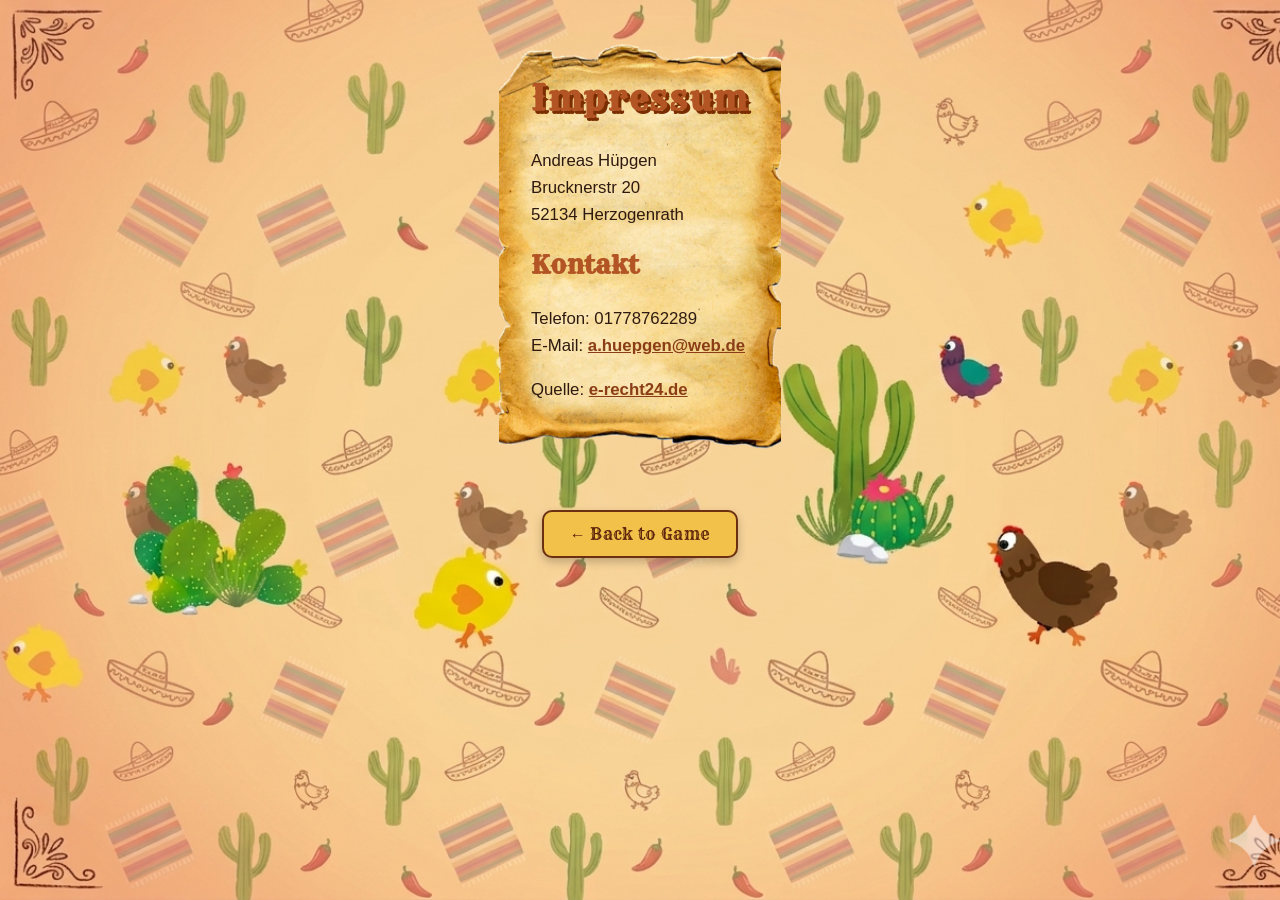
<file: impressum.html>
<!DOCTYPE html>
<html lang="en">
<head>
    <meta charset="UTF-8">
    <meta name="viewport" content="width=device-width, initial-scale=1.0">
    <link rel="stylesheet" href="style.css">
    <link rel="stylesheet" href="impressum.css">
    <link rel="icon" type="image/png" href="img/favicon.png">
    <link href="https://fonts.googleapis.com/css2?family=Rye&display=swap" rel="stylesheet">
    <title>Impressum – El Pollo Loco</title>
</head>
<body>
    <div class="impressum-container">
        <h1>Impressum</h1>
        <p>Andreas H&uuml;pgen<br>
        Brucknerstr 20<br>
        52134 Herzogenrath</p>
        <h2>Kontakt</h2>
        <p>Telefon: 01778762289<br>
        E-Mail: <a href="mailto:a.huepgen@web.de">a.huepgen@web.de</a></p>
        <p>Quelle: <a href="https://www.e-recht24.de" target="_blank" rel="noopener noreferrer">e-recht24.de</a></p>
    </div>
    <div class="back-link-row">
        <a class="back-link" href="index.html">&larr; Back to Game</a>
    </div>
</body>
</html>
</file>
<file: style.css>
h1 {
    font-family: 'Rye', serif;
    color: #f9d342;
    text-shadow: 3px 3px 0 #7a2e00;
    letter-spacing: 0.05em;
}

html {
    background-image: url('./img/5_background/screen_bg.png');
    background-size: cover;
}

#gameContainer {
    position: relative;
    width: 100%;
    max-width: 720px;
    aspect-ratio: 720 / 480;
}

#keybindings {
    min-width: 160px;
    background: rgba(0, 0, 0, 0.55);
    border: 2px solid #7a2e00;
    border-radius: 12px;
    padding: 16px 20px;
    color: #f9d342;
    font-family: 'Arial', sans-serif;
    flex-shrink: 0;
}

#keybindings h2 {
    font-family: 'Rye', serif;
    font-size: 1em;
    margin: 0 0 12px 0;
    color: #f9d342;
    text-shadow: 1px 1px 0 #7a2e00;
    text-align: center;
}

.key-row {
    display: flex;
    align-items: center;
    gap: 10px;
    margin-bottom: 10px;
    font-size: 0.85em;
}

.key {
    background: #f9d342;
    color: #7a2e00;
    border: 2px solid #7a2e00;
    border-radius: 6px;
    padding: 2px 8px;
    font-weight: bold;
    font-size: 0.9em;
    white-space: nowrap;
    min-width: 36px;
    text-align: center;
}

@media (max-width: 900px) {
    #keybindings {
        display: none;
    }
}


#canvas {
    position: absolute;
    left: 0;
    top: 0;
    width: 100%;
    height: 100%;
}

#keybindings {
    position: absolute;
    top: 16px;
    left: 16px;
    z-index: 12;
    background: rgba(0, 0, 0, 0.55);
    border: 2px solid #7a2e00;
    border-radius: 10px;
    padding: 10px 14px;
    display: flex;
    flex-direction: column;
    gap: 6px;
}

.key-row {
    display: flex;
    align-items: center;
    gap: 8px;
    font-size: 0.72em;
    color: #f9d342;
    font-family: Arial, sans-serif;
}

.key {
    background: #f9d342;
    color: #7a2e00;
    border: 2px solid #7a2e00;
    border-radius: 5px;
    padding: 1px 6px;
    font-weight: bold;
    font-size: 0.9em;
    white-space: nowrap;
    min-width: 28px;
    text-align: center;
}

#startScreenOverlay {
    position: absolute;
    left: 0;
    top: 0;
    right: 0;
    bottom: 0;
    display: flex;
    align-items: center;
    justify-content: center;
    background: black;
    z-index: 10;
}

#startScreenImg {
    width: 100%;
    height: 100%;
    object-fit: cover;
    position: absolute;
    left: 0;
    top: 0;
}

#startGameBtn {
    position: absolute;
    bottom: 40px;
    left: 50%;
    transform: translateX(-50%);
    font-size: 1.1em;
    font-family: 'Rye', serif;
    font-weight: 700;
    padding: 0.45em 1.7em;
    z-index: 11;
    background: linear-gradient(180deg, #f5cc5c 0%, #e5ad2f 62%, #c98112 100%);
    color: #5f250b;
    border: 3px solid #6b2f12;
    border-radius: 12px;
    text-shadow: 1px 1px 0 rgba(255, 248, 192, 0.8);
    box-shadow: 0 5px 0 #6b2f12, 0 8px 16px rgba(0, 0, 0, 0.4);
    cursor: pointer;
    letter-spacing: 0.04em;
    transition: transform 0.1s, box-shadow 0.1s;
}

#startGameBtn:hover {
    background: linear-gradient(180deg, #f8d87a 0%, #eebb47 62%, #d1901b 100%);
    transform: translateX(-50%) translateY(-2px);
    box-shadow: 0 7px 0 #6b2f12, 0 10px 20px rgba(0, 0, 0, 0.4);
}

#startGameBtn:active {
    transform: translateX(-50%) translateY(3px);
    box-shadow: 0 2px 0 #6b2f12, 0 4px 8px rgba(0, 0, 0, 0.3);
}

#endScreenOverlay {
    position: absolute;
    left: 0;
    top: 0;
    right: 0;
    bottom: 0;
    display: none;
    align-items: center;
    justify-content: center;
    background: rgba(0,0,0,0.75);
    z-index: 15;
}

#endScreenImg {
    width: 100%;
    height: 100%;
    object-fit: contain;
    position: absolute;
    left: 0;
    top: 0;
}

#restartBtn {
    position: absolute;
    bottom: 40px;
    left: 50%;
    transform: translateX(-50%);
    font-size: 1.2em;
    font-family: 'Arial Black', Arial, sans-serif;
    font-weight: 900;
    padding: 0.3em 1.4em;
    z-index: 16;
    background: linear-gradient(180deg, #f9d342 0%, #e6a817 60%, #c47d0a 100%);
    color: #7a2e00;
    border: 4px solid #7a2e00;
    border-radius: 12px;
    text-shadow: 1px 1px 0 #fff8c0;
    box-shadow: 0 6px 0 #7a2e00, 0 8px 16px rgba(0,0,0,0.4);
    cursor: pointer;
    letter-spacing: 0.05em;
}
/* ═══════════════════════════════════════════════════════════════════════════
   LAYOUT & RESPONSIVE
   ═══════════════════════════════════════════════════════════════════════════ */

html, body {
    margin: 0;
    padding: 0;
    overflow-x: hidden;
}

body {
    display: flex;
    flex-direction: column;
    align-items: center;
    min-height: 100dvh;
    background: transparent;
}

/* ── Footer ──────────────────────────────────────────────────────────────── */
footer {
    margin-top: 16px;
    margin-bottom: 14px;
    font-family: sans-serif;
    font-size: 0.95em;
}

footer a {
    display: inline-flex;
    align-items: center;
    gap: 8px;
    padding: 10px 22px;
    color: #5f250b;
    text-decoration: none;
    border: 2px solid #6b2f12;
    border-radius: 10px;
    background: #f1c14a;
    box-shadow: 0 4px 10px rgba(0, 0, 0, 0.22);
    font-family: 'Rye', serif;
    letter-spacing: 0.02em;
    transition: transform 120ms ease, background-color 120ms ease, box-shadow 120ms ease;
}

footer a:hover {
    color: #5f250b;
    background: #e0ae36;
    box-shadow: 0 6px 14px rgba(0, 0, 0, 0.28);
    transform: translateY(-1px);
}

/* ── Utility ─────────────────────────────────────────────────────────────── */
canvas {
    background-color: black;
}

/* ── Mute / Fullscreen buttons ───────────────────────────────────────────── */
#gameButtons {
    position: absolute;
    top: 10px;
    right: 10px;
    display: flex;
    gap: 6px;
    z-index: 99999;
}

#fullscreenBtn, #muteBtn {
    width: 38px;
    height: 38px;
    font-size: 1.2em;
    cursor: pointer;
    border-radius: 8px;
    border: 2px solid #7a2e00;
    background: rgba(249, 211, 66, 0.85);
    color: #7a2e00;
    display: flex;
    align-items: center;
    justify-content: center;
    padding: 0;
}

#fullscreenBtn:hover, #muteBtn:hover {
    background: rgba(255, 224, 102, 0.95);
}

#menuBtn {
    width: 38px;
    height: 38px;
    cursor: pointer;
    border-radius: 8px;
    border: 2px solid #7a2e00;
    background: rgba(249, 211, 66, 0.85);
    color: #7a2e00;
    display: flex;
    align-items: center;
    justify-content: center;
    padding: 0;
}

#menuBtn:hover {
    background: rgba(255, 224, 102, 0.95);
}

/* ── Fullscreen mode ─────────────────────────────────────────────────────── */
#gameContainer:fullscreen {
    width: 100vw;
    height: 100vh;
    max-width: 100vw;
    display: flex;
    align-items: center;
    justify-content: center;
    background: black;
    position: fixed;
    top: 0;
    left: 0;
}

#gameContainer:fullscreen canvas {
    position: relative;
    left: auto;
    top: auto;
    display: block;
    width: min(100vw, calc(100vh * 720 / 480));
    height: min(100vh, calc(100vw * 480 / 720));
    margin: auto;
}

/* ── Mobile controls (shown via JS on touch devices) ─────────────────────── */
#mobileControls {
    display: none;
    position: absolute;
    bottom: 10px;
    left: 0;
    right: 0;
    padding: 0 10px;
    justify-content: space-between;
    align-items: flex-end;
    z-index: 20;
    pointer-events: none;
}

#mobileLeft, #mobileRight {
    display: flex;
    gap: 8px;
    pointer-events: all;
}

#mobileControls button {
    width: clamp(52px, 9vw, 72px);
    height: clamp(52px, 9vw, 72px);
    font-size: 0.65em;
    font-weight: bold;
    border-radius: 50%;
    border: 3px solid #7a2e00;
    background: rgba(249, 211, 66, 0.85);
    color: #7a2e00;
    cursor: pointer;
    user-select: none;
    -webkit-user-select: none;
    touch-action: manipulation;
    display: flex;
    align-items: center;
    justify-content: center;
    text-align: center;
    line-height: 1.2;
    padding: 4px;
    overflow: hidden;
}

#mobileControls button:active {
    background: rgba(255, 180, 0, 0.95);
    transform: scale(0.93);
}

/* ═══════════════════════════════════════════════════════════════════════════
   MOBILE – portrait: show rotate hint, hide everything else
   ═══════════════════════════════════════════════════════════════════════════ */

/* ── Rotate overlay – controlled via JS (.visible class) ────────────────── */
#rotateOverlay {
    display: none;
}

#rotateOverlay.visible {
    display: flex;
    flex-direction: column;
    align-items: center;
    justify-content: center;
    gap: 24px;
    position: fixed;
    inset: 0;
    z-index: 9999;
    background: #1a0a00;
}

#rotateOverlay.visible p {
    color: #f9d342;
    font-family: 'Rye', serif;
    font-size: clamp(1rem, 4vw, 1.6rem);
    text-align: center;
    padding: 0 24px;
    margin: 0;
}

#rotateIcon {
    font-size: clamp(3rem, 12vw, 5rem);
    animation: rotateHint 1.8s ease-in-out infinite;
    transform-origin: center;
    display: inline-block;
}

body.portrait-mode > *:not(#rotateOverlay) {
    visibility: hidden;
}

@media (orientation: portrait) {
    body.is-mobile {
        overflow: hidden;
        height: 100dvh;
    }
}

@keyframes rotateHint {
    0%   { transform: rotate(0deg); }
    40%  { transform: rotate(90deg); }
    60%  { transform: rotate(90deg); }
    100% { transform: rotate(0deg); }
}

/* ═══════════════════════════════════════════════════════════════════════════
   MOBILE – landscape: game fills the screen, no chrome
   ═══════════════════════════════════════════════════════════════════════════ */

@media (orientation: landscape) {
    body.is-mobile {
        overflow: hidden;
        height: 100dvh;
        justify-content: center;
        background: black;
    }

    body.is-mobile h1,
    body.is-mobile footer {
        display: none;
    }

    body.is-mobile #gameContainer {
        /* Scale to fill the viewport while preserving 3:2 ratio */
        width: min(100vw, calc(100dvh * 720 / 480));
        height: min(100dvh, calc(100vw * 480 / 720));
        max-width: unset;
    }

    /* Bigger touch buttons in landscape – scale with viewport height */
    body.is-mobile #mobileControls button {
        width: clamp(48px, 9vh, 72px);
        height: clamp(48px, 9vh, 72px);
        font-size: clamp(0.55em, 1.5vh, 0.75em);
    }
}
</file>
<file: impressum.css>
.impressum-container {
    max-width: 600px;
    margin: 40px auto;
    padding: 32px;
    background-image: url('img/legal_bg.png');
    background-size: cover;
    background-position: center;
    background-repeat: no-repeat;
    font-family: sans-serif;
    color: #2f1a10;
    position: relative;
    line-height: 1.6;
    font-size: 1.05rem;
}


.impressum-container > * {
    position: relative;
    z-index: 1;
}



.impressum-container h1,
.impressum-container h2 {
    font-family: 'Rye', serif;
    color: #b35424;
    margin-top: 0;
}

.impressum-container a {
    color: #8a3d16;
    font-weight: 700;
}

.impressum-container a:hover {
    color: #b3541e;
}

.impressum-container p {
    margin-bottom: 16px;
}

.back-link {
    display: inline-flex;
    align-items: center;
    gap: 8px;
    padding: 12px 26px;
    background: #f1c14a;
    color: #5f250b;
    border: 2px solid #6b2f12;
    border-radius: 10px;
    text-decoration: none;
    font-family: 'Rye', serif;
    font-size: 1rem;
    letter-spacing: 0.02em;
    box-shadow: 0 4px 10px rgba(0, 0, 0, 0.22);
    transition: transform 120ms ease, background-color 120ms ease, box-shadow 120ms ease;
}

.back-link:hover {
    background: #e0ae36;
    box-shadow: 0 6px 14px rgba(0, 0, 0, 0.28);
    transform: translateY(-1px);
}

.back-link-row {
    display: flex;
    justify-content: center;
    margin-top: 18px;
    margin-bottom: 28px;
}

@media (max-width: 640px) {
    .impressum-container {
        margin: 20px 12px;
        padding: 24px;
    }
}
</file>
